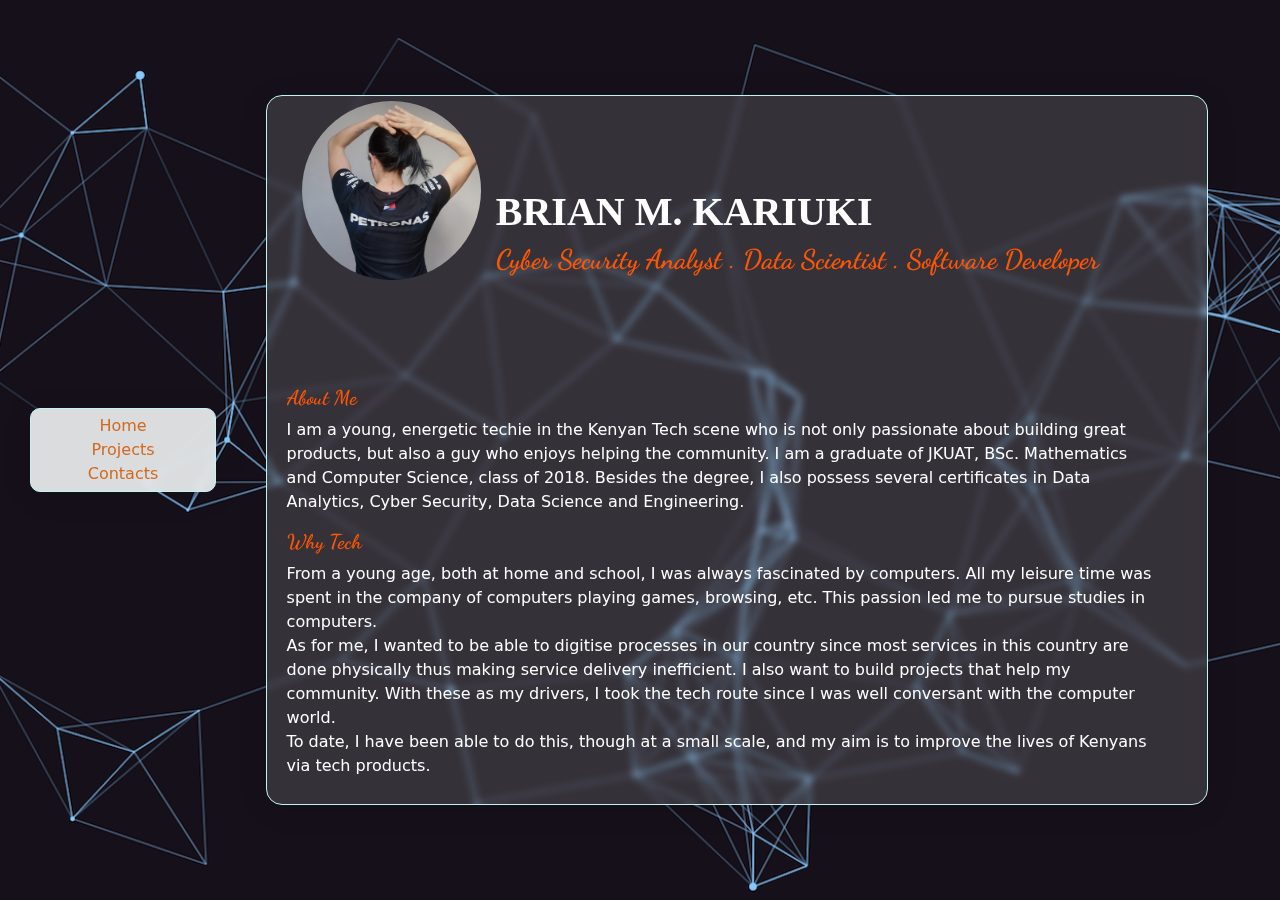
<file: index.html>
<!DOCTYPE html>
<html lang="en">
<head>
    <meta charset="UTF-8">
    <meta http-equiv="X-UA-Compatible" content="IE=edge">
    <meta name="viewport" content="width=device-width, initial-scale=1.0">
    <title>Home</title>
    <link rel="stylesheet" href="style.css">
    <link href="https://cdn.jsdelivr.net/npm/bootstrap@5.2.3/dist/css/bootstrap.min.css" rel="stylesheet">
    <script src="https://cdn.jsdelivr.net/npm/bootstrap@5.2.3/dist/js/bootstrap.bundle.min.js"></script>
    <link rel="preconnect" href="https://fonts.googleapis.com">
    <link rel="preconnect" href="https://fonts.gstatic.com" crossorigin>
    <link href="https://fonts.googleapis.com/css2?family=Abril+Fatface&family=Dancing+Script:wght@400..700&display=swap" rel="stylesheet">
    <link rel="stylesheet" href="https://cdnjs.cloudflare.com/ajax/libs/font-awesome/4.7.0/css/font-awesome.min.css">
    
</head>
<body>
    <div class="topnav y" id="myTopnav">
        <a href="javascript:void(0);" class="icon" onclick="toggleSidePanel()">
            <i class="fa fa-bars"></i>
        </a><br>
        <div class="nav_links">
            <a href="index.html">Home</a>
            <a href="projects.html">Projects</a>
            <a href="contact.html">Contacts</a>
        </div>
    </div>

    <section class="main">
        <div class="side_panel">
            <ul class="nav flex-column">
                <li class="nav-item"><a href="index.html" class="nav_link">Home</a></li>
                <li class="nav-item"><a href="projects.html" class="nav_link">Projects</a></li>
                <li class="nav-item"><a href="contact.html" class="nav_link">Contacts</a></li>
            </ul>
        </div>

        <div class="story">
            <div class="top">
                <div class="photo">
                    <img src="resources/pic.jpg" alt="Image unavailable" class="img-fluid rounded-circle">
                </div>
                <div class="intro">
                    <h1 class="zz">BRIAN M. KARIUKI</h1>
                    <h5 class="name z">Cyber Security Analyst . Data Scientist . Software Developer</h5>
                </div>
            </div>
            <div class="bottom">
                <h5 class="hh name">About Me</h5>
                <p>I am a young, energetic techie in the Kenyan Tech scene who is not only passionate about building great products, 
                    but also a guy who enjoys helping the community. I am a graduate of JKUAT, BSc. Mathematics and Computer Science, 
                    class of 2018. Besides the degree, I also possess several certificates in Data Analytics, Cyber Security, Data Science and Engineering.
                </p>
                <h5 class="hh name">Why Tech</h5>
                <p>From a young age, both at home and school, I was always fascinated by computers. All my leisure time was spent in the company 
                    of computers playing games, browsing, etc. This passion led me to pursue studies in computers. <br>
                    As for me, I wanted to be able to digitise processes in our country since most services in this country are done physically 
                    thus making service delivery inefficient. I also want to build projects that help my community. With these as my drivers, I took 
                    the tech route since I was well conversant with the computer world. <br>
                    To date, I have been able to do this, though at a small scale, and my aim is to improve the lives of Kenyans via tech products. 
                </p>
            </div>
        </div>
    </section>

    <script>
        function toggleSidePanel() {
            var navLinks = document.querySelector('.nav_links');
            if (navLinks.style.display === 'block') {
                navLinks.style.display = 'none';
            } else {
                navLinks.style.display = 'block';
            }
        }
    </script>
</body>
</html>
</file>
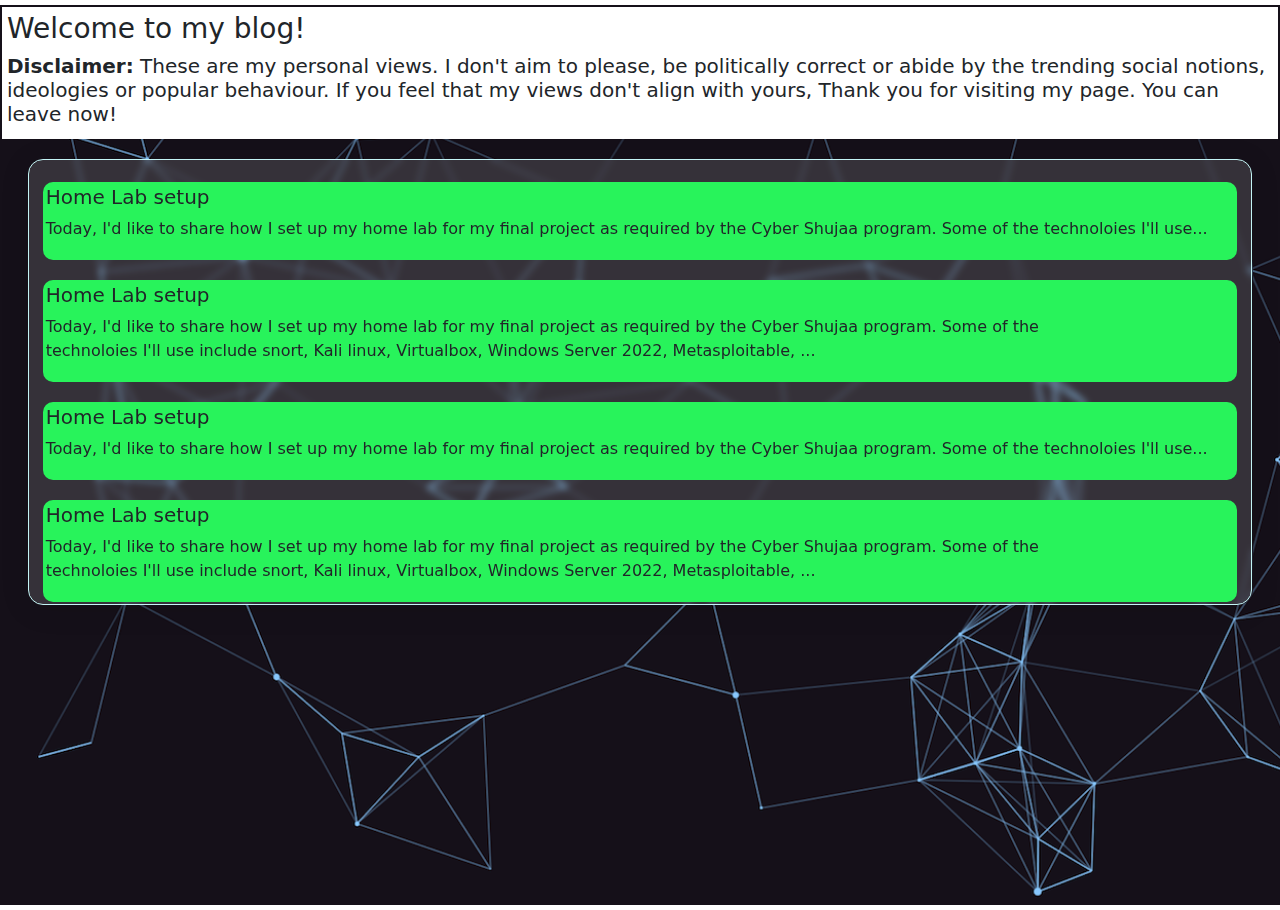
<file: blog.html>
<!DOCTYPE html>
<html lang="en">
<head>
    <meta charset="UTF-8">
    <meta name="viewport" content="width=device-width, initial-scale=1.0">
    <title>Blog</title>

    <link rel="stylesheet" href="style.css">
    <link href="https://cdn.jsdelivr.net/npm/bootstrap@5.2.3/dist/css/bootstrap.min.css" rel="stylesheet">
    <script src="https://cdn.jsdelivr.net/npm/bootstrap@5.2.3/dist/js/bootstrap.bundle.min.js"></script>
</head>
<body>
    <section class="base">
        <div class="one">
            <h3>Welcome to my blog!</h3>
            <h5>
                <span style="font-weight: bold;">Disclaimer:</span> 
                These are my personal views. I don't aim to please, be politically correct or abide by the trending 
                social notions, ideologies or popular behaviour. If you feel that my views don't align with yours, 
                Thank you for visiting my page. You can leave now!
            </h5>
        </div>
        <div class="cardboard">
            <div class="cadi">
                <div class="heading">
                    <h5 class="hh">Home Lab setup</h5>
                </div>
                <div class="msg">
                    <p>
                        Today, I'd like to share how I set up my home lab for my final project as required by the Cyber Shujaa program. Some of the technoloies I'll use...
                    </p>
                </div>
            </div>
            <div class="cadi">
                <div class="card-content">
                    <h5 class="hh">Home Lab setup</h5>
                </div>
                <div class="card-content">
                    <p>
                        Today, I'd like to share how I set up my home lab for my final project as required by the Cyber Shujaa program. 
                        Some of the technoloies I'll use include snort, Kali linux, Virtualbox, Windows Server 2022, Metasploitable, ...
                    </p>
                </div>
            </div>
            <div class="cadi">
                <div class="heading">
                    <h5 class="hh">Home Lab setup</h5>
                </div>
                <div class="msg">
                    <p>
                        Today, I'd like to share how I set up my home lab for my final project as required by the Cyber Shujaa program. Some of the technoloies I'll use...
                    </p>
                </div>
            </div>
            <div class="cadi">
                <div class="card-content">
                    <h5 class="hh">Home Lab setup</h5>
                </div>
                <div class="card-content">
                    <p>
                        Today, I'd like to share how I set up my home lab for my final project as required by the Cyber Shujaa program. 
                        Some of the technoloies I'll use include snort, Kali linux, Virtualbox, Windows Server 2022, Metasploitable, ...
                    </p>
                </div>
            </div>
        </div>
    </section>
</body>
</html>
</file>
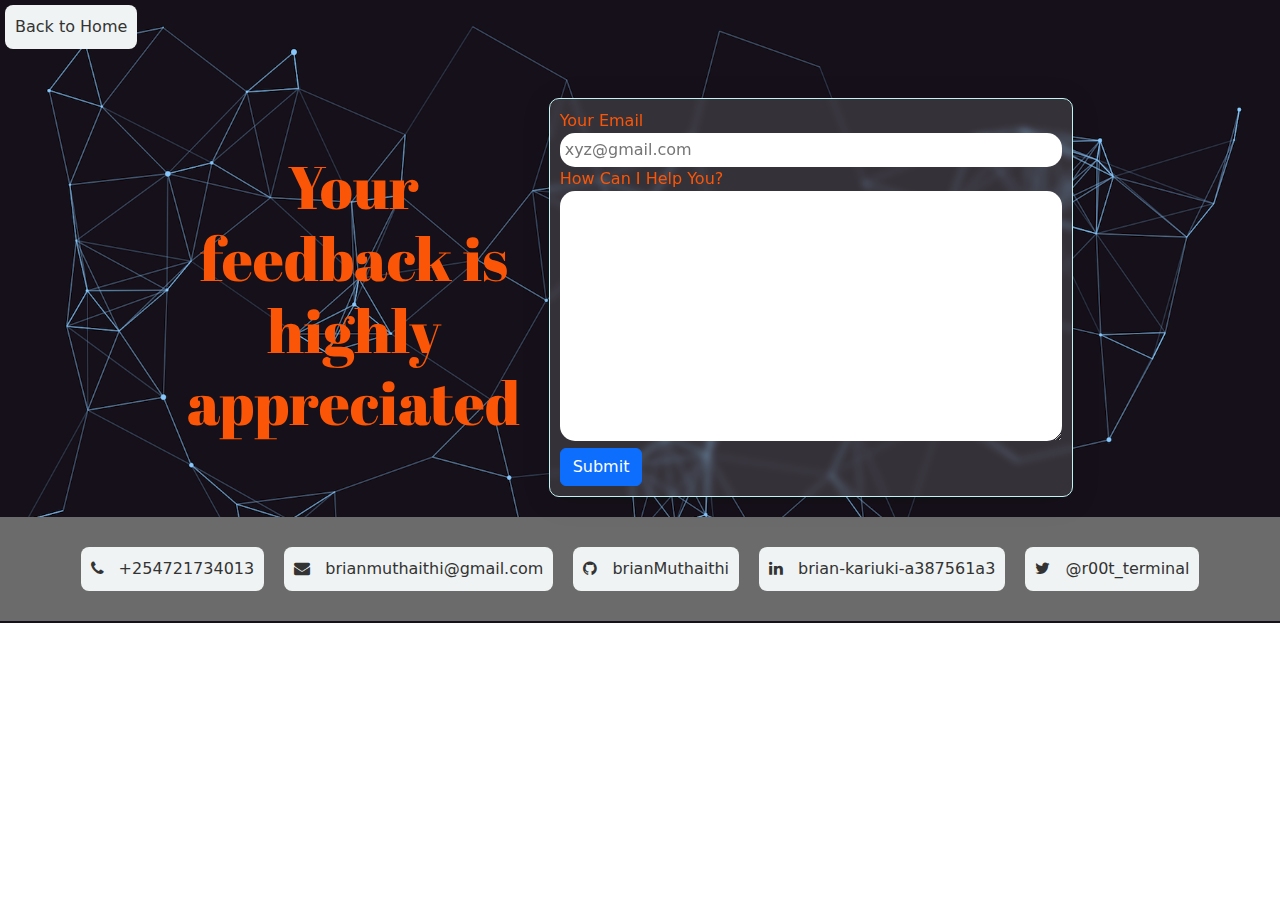
<file: contact.html>
<!DOCTYPE html>
<html lang="en">
<head>
    <meta charset="UTF-8">
    <meta name="viewport" content="width=device-width, initial-scale=1.0">
    <title>Contact</title>

    <link rel="stylesheet" href="style.css">
    <link href="https://cdn.jsdelivr.net/npm/bootstrap@5.2.3/dist/css/bootstrap.min.css" rel="stylesheet">
    <script src="https://cdn.jsdelivr.net/npm/bootstrap@5.2.3/dist/js/bootstrap.bundle.min.js"></script>

    <link rel="preconnect" href="https://fonts.googleapis.com">
    <link rel="preconnect" href="https://fonts.gstatic.com" crossorigin>
    <link href="https://fonts.googleapis.com/css2?family=Abril+Fatface&family=Dancing+Script:wght@400..700&display=swap" rel="stylesheet">
    <link rel="stylesheet" href="https://cdnjs.cloudflare.com/ajax/libs/font-awesome/4.7.0/css/font-awesome.min.css">

</head>  
<body>
    <div class="topnav y" id="myTopnav">
      <a href="javascript:void(0);" class="icon" onclick="toggleSidePanel()">
          <i class="fa fa-bars"></i>
      </a><br>
      <div class="nav_links">
          <a href="index.html">Home</a>
          <a href="projects.html">Projects</a>
          <a href="contact.html">Contacts</a>
      </div>
    </div>
    
    <section class="contact_base">
      <div class="back c mb-4">
        <a href="index.html">Back to Home</a>
      </div>

      <div class="container">
        <div class="row justify-content-center align-items-center form-card">
          <div class="col-12 col-md-5 col-lg-4 info">
            <h3 class="gamma">Your feedback is <br>highly <br>appreciated</h3>
          </div>
          <div class="col-12 col-md-7 col-lg-6 formure">
            <form action="#" method="post" class="form">
              <div>
                <label for="email">Your Email</label><br>
                <input type="email" name="email" placeholder="xyz@gmail.com" required>
              </div>
              <div>
                <label for="textarea">How Can I Help You?</label><br>
                <textarea name="textarea" id="textarea" cols="50" rows="10" required></textarea>
              </div>
              <button type="submit" class="btn btn-primary">Submit</button>
            </form>
          </div>
        </div>
      </div>   
      <div class="contact-links">
        <a href="tel:+254721734013">
          <i class="fa fa-phone"></i> +254721734013
        </a>
        <a href="mailto:brianmuthaithi@gmail.com">
          <i class="fa fa-envelope"></i> brianmuthaithi@gmail.com
        </a>
        <a href="https://github.com/brianMuthaithi" target="_blank">
          <i class="fa fa-github"></i> brianMuthaithi
        </a>
        <a href="https://linkedin.com/in/brian-kariuki-a387561a3" target="_blank">
          <i class="fa fa-linkedin"></i> brian-kariuki-a387561a3
        </a>
        <a href="https://x.com/@r00t_terminal" target="_blank">
          <i class="fa fa-twitter"></i> @r00t_terminal
        </a>
      </div>    
    </section>
    <script>
      function toggleSidePanel() {
          var navLinks = document.querySelector('.nav_links');
          if (navLinks.style.display === 'block') {
              navLinks.style.display = 'none';
          } else {
              navLinks.style.display = 'block';
          }
      }
    </script>
</body>
</html>
</file>
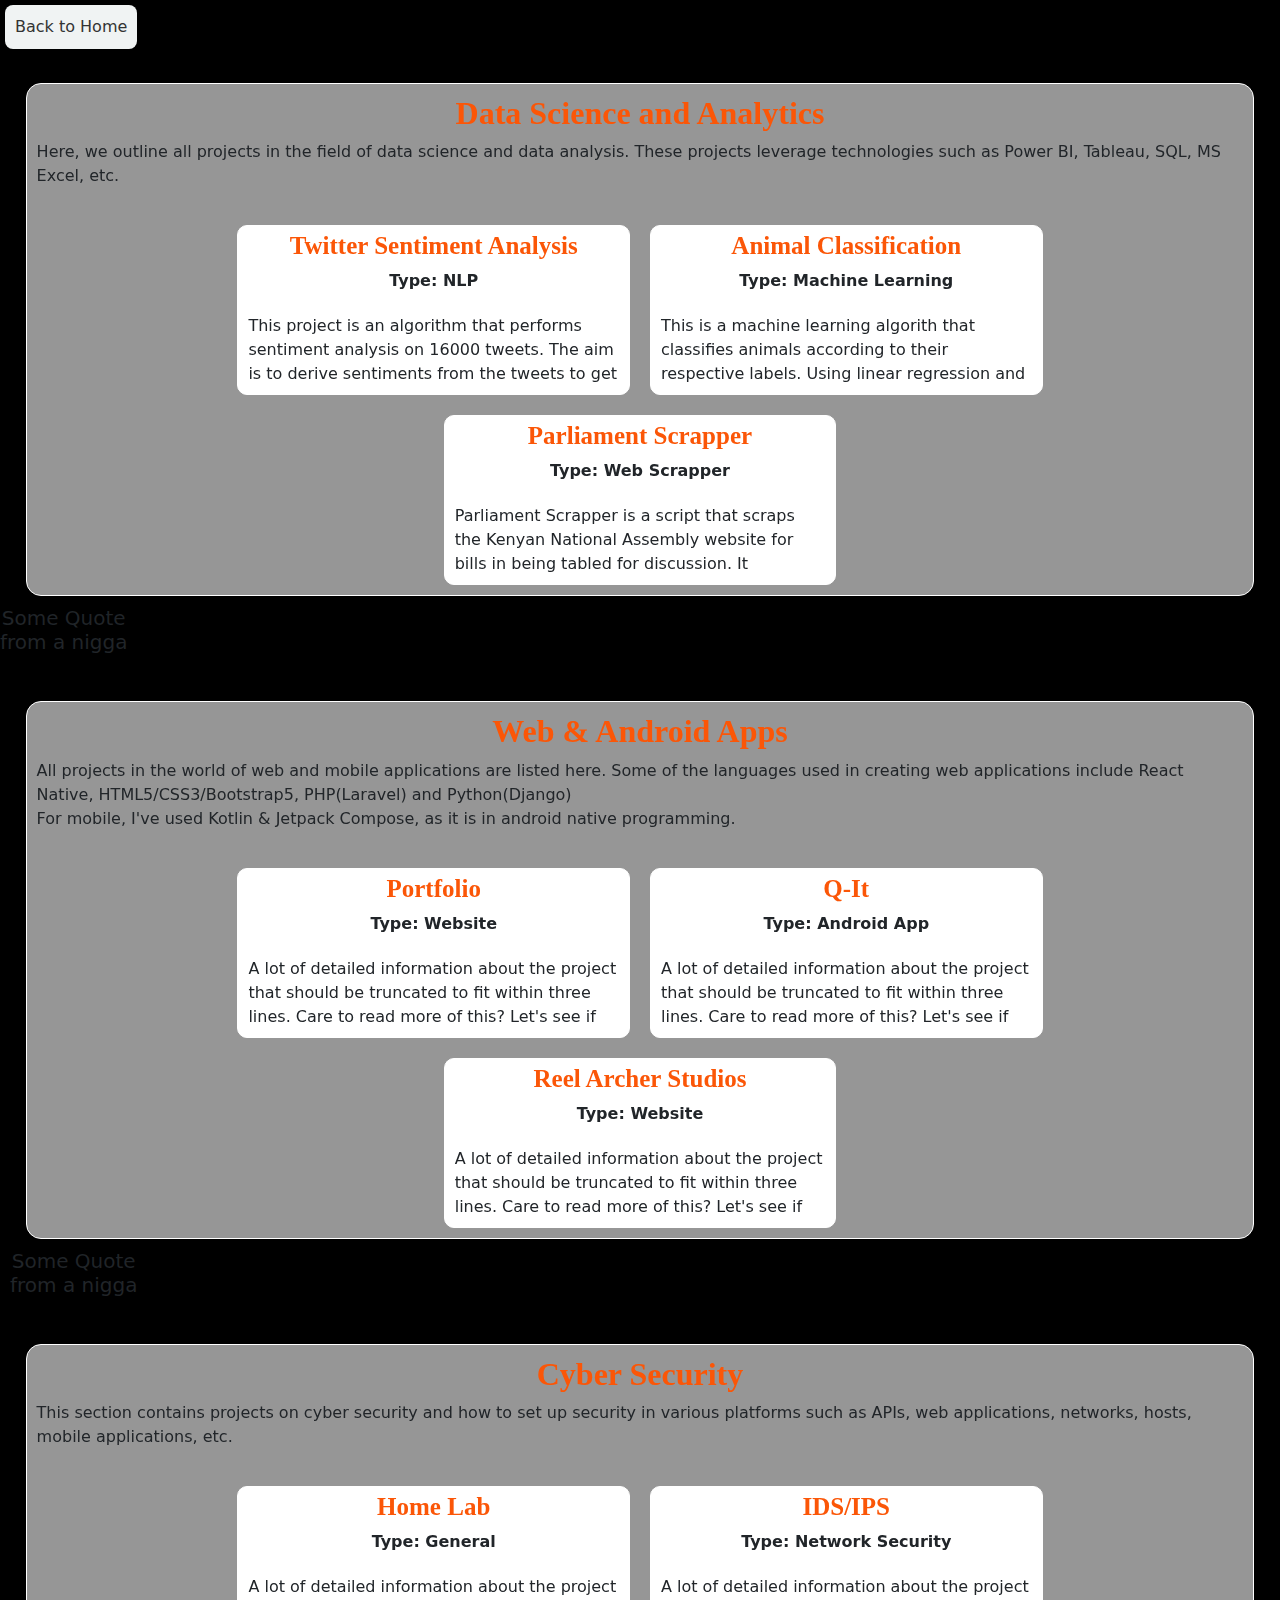
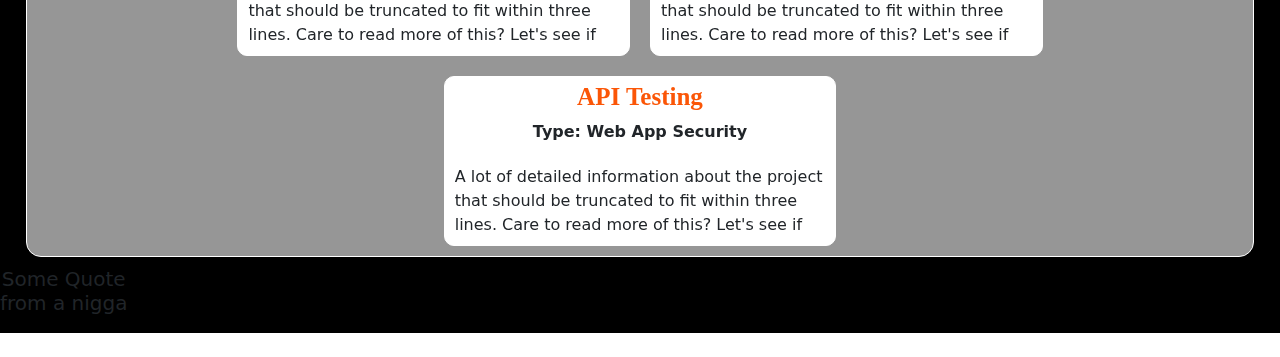
<file: projects.html>
<!DOCTYPE html>
<html lang="en">
<head>
    <meta charset="UTF-8">
    <meta name="viewport" content="width=device-width, initial-scale=1.0">
    <title>Projects</title>

    <link rel="stylesheet" href="style.css">
    <link href="https://cdn.jsdelivr.net/npm/bootstrap@5.2.3/dist/css/bootstrap.min.css" rel="stylesheet">
    <script src="https://cdn.jsdelivr.net/npm/bootstrap@5.2.3/dist/js/bootstrap.bundle.min.js"></script>
    <link rel="stylesheet" href="https://cdnjs.cloudflare.com/ajax/libs/font-awesome/4.7.0/css/font-awesome.min.css">

</head>
<body>
    <div class="topnav y" id="myTopnav">
        <a href="javascript:void(0);" class="icon" onclick="toggleSidePanel()">
            <i class="fa fa-bars"></i>
        </a><br>
        <div class="nav_links">
            <a href="index.html">Home</a>
            <a href="projects.html">Projects</a>
            <a href="contact.html">Contacts</a>
        </div>
    </div>

    <div class="zen">
        <div class="back c mb-4">
            <a href="index.html">Back to Home</a>
        </div>

        <div class="row mb-4">
            <div class="col-12 cont">
                <section class="dsc">
                    <div class="description">
                        <h4 class="name x">Data Science and Analytics</h4>
                        <p>Here, we outline all projects in the field of data science and data analysis. These projects leverage 
                            technologies such as Power BI, Tableau, SQL, MS Excel, etc.
                        </p>
                    </div>
                    <div class="project-cards">
                        <div class="col-12 col-md-6 col-lg-4 projo">
                            <a href="https://github.com/brianMuthaithi/Sentiment-Analysis/blob/master/tweets.ipynb" class="card-link">
                                <div class="ttl ttl-br">
                                    <h5 class="name xx">Twitter Sentiment Analysis</h5>
                                    <p class="yy">Type: NLP</p>
                                </div>
                                <div class="projo-desc">
                                    <p class="desc">
                                          This project is an algorithm that performs sentiment analysis on 16000 tweets. The aim is to derive sentiments from the tweets to get the ...
                                    </p>
                                </div>
                            </a>                       
                        </div>
                        <div class="col-12 col-md-6 col-lg-4 projo">
                            <a href="https://github.com/brianMuthaithi/ML_Training/blob/master/Final%20Project/project.ipynb" class="card-link">
                                <div class="ttl ttl-br">
                                    <h5 class="name xx">Animal Classification</h5>
                                    <p class="yy">Type: Machine Learning</p>
                                </div>
                                <div class="projo-desc">
                                    <p class="desc">
                                        This is a machine learning algorith that classifies animals according to their respective labels. Using linear regression and Convo2D technologies, ...                      
                                    </p>
                                </div>
                            </a>
                        </div>
                        <div class="col-12 col-md-6 col-lg-4 projo">
                            <a href="https://github.com/brianMuthaithi/Kenya-Parliament-Bill-Scraper" class="card-link">
                                <div class="ttl ttl-br">
                                    <h5 class="name xx">Parliament Scrapper</h5>
                                    <p class="yy">Type: Web Scrapper</p>
                                </div>
                                <div class="projo-desc">
                                    <p class="desc">
                                        Parliament Scrapper is a script that scraps the Kenyan National Assembly website for bills in 
                                        being tabled for discussion. It leverages tech ...
                                    </p>
                                </div>
                            </a>
                        </div>
                    </div>
                </section>
                <div class="quote">
                    <h5>Some Quote <br> from a nigga</h5>
                </div>
            </div>
        </div>
        
        <div class="row mb-4">
            <div class="col-12 cont">
                <section class="dsc">
                    <div class="description">
                        <h4 class="name x">Web & Android Apps</h4>
                        <p>All projects in the world of web and mobile applications are listed here. Some of the languages used in creating 
                            web applications include React Native, HTML5/CSS3/Bootstrap5, PHP(Laravel) and Python(Django) <br> 
                            For mobile, I've used Kotlin & Jetpack Compose, as it is in android native programming.
                        </p>
                    </div>
                    <div class="project-cards">
                        <div class="col-12 col-md-6 col-lg-4 projo">
                            <a href="https://github.com/brianMuthaithi" class="card-link">
                                <div class="ttl ttl-br">
                                    <h5 class="name xx">Portfolio</h5>
                                    <p class="yy">Type: Website</p>
                                </div>
                                <div class="projo-desc">
                                    <p class="desc">
                                        A lot of detailed information about the project that should be truncated to fit within three lines.
                                        Care to read more of this? Let's see if you have the time to...                   
                                    </p>
                                </div>
                            </a>                            
                        </div>
                        <div class="col-12 col-md-6 col-lg-4 projo">
                            <a href="https://github.com/brianMuthaithi" class="card-link">
                                <div class="ttl ttl-br">
                                    <h5 class="name xx">Q-It</h5>
                                    <p class="yy">Type: Android App</p>
                                </div>
                                <div class="projo-desc">
                                    <p class="desc">
                                        A lot of detailed information about the project that should be truncated to fit within three lines.
                                        Care to read more of this? Let's see if you have the time to...                    
                                    </p>
                                </div>
                            </a>                            
                        </div>
                        <div class="col-12 col-md-6 col-lg-4 projo">
                            <a href="https://github.com/brianMuthaithi" class="card-link">
                                <div class="ttl ttl-br">
                                    <h5 class="name xx">Reel Archer Studios</h5>
                                    <p class="yy">Type: Website</p>
                                </div>
                                <div class="projo-desc">
                                    <p class="desc">
                                        A lot of detailed information about the project that should be truncated to fit within three lines.
                                        Care to read more of this? Let's see if you have the time to...                     
                                    </p>
                                </div>
                            </a>                            
                        </div>
                    </div>
                </section>
                <div class="quote" style="margin-left: 10px;">
                    <h5>Some Quote <br> from a nigga</h5>
                </div>
            </div>
        </div>

        <div class="row mb-4">
            <div class="col-12 cont">
                <section class="dsc">
                    <div class="description">
                        <h4 class="name x">Cyber Security</h4>
                        <p>
                            This section contains projects on cyber security and how to set up security in various platforms such as 
                            APIs, web applications, networks, hosts, mobile applications, etc.
                        </p>
                    </div>
                    <div class="project-cards">
                        <div class="col-12 col-md-6 col-lg-4 projo">
                            <a href="https://github.com/brianMuthaithi" class="card-link">
                                <div class="ttl ttl-br">
                                    <h5 class="name xx">Home Lab</h5>
                                    <p class="yy">Type: General</p>
                                </div>
                                <div class="projo-desc">
                                    <p class="desc">
                                        A lot of detailed information about the project that should be truncated to fit within three lines.
                                        Care to read more of this? Let's see if you have the time to...                     
                                    </p>
                                </div>
                            </a>                            
                        </div>
                        <div class="col-12 col-md-6 col-lg-4 projo">
                            <a href="https://github.com/brianMuthaithi" class="card-link">
                                <div class="ttl ttl-br">
                                    <h5 class="name xx">IDS/IPS</h5>
                                    <p class="yy">Type: Network Security</p>
                                </div>
                                <div class="projo-desc">
                                    <p class="desc">
                                        A lot of detailed information about the project that should be truncated to fit within three lines.
                                        Care to read more of this? Let's see if you have the time to...                    
                                    </p>
                                </div>
                            </a>                            
                        </div>
                        <div class="col-12 col-md-6 col-lg-4 projo">
                            <a href="https://github.com/brianMuthaithi" class="card-link">
                                <div class="ttl ttl-br">
                                    <h5 class="name xx">API Testing</h5>
                                    <p class="yy">Type: Web App Security</p>
                                </div>
                                <div class="projo-desc">
                                    <p class="desc">
                                        A lot of detailed information about the project that should be truncated to fit within three lines.
                                        Care to read more of this? Let's see if you have the time to...                     
                                    </p>
                                </div>
                            </a>                            
                        </div>
                    </div>
                </section>
                <div class="quote">
                    <h5>Some Quote <br> from a nigga</h5>
                </div>
            </div>
        </div>
    </div>
    <script>
        function toggleSidePanel() {
            var navLinks = document.querySelector('.nav_links');
            if (navLinks.style.display === 'block') {
                navLinks.style.display = 'none';
            } else {
                navLinks.style.display = 'block';
            }
        }
    </script>    
</body>
</html>
</file>
<file: style.css>
body {
    scroll-behavior: smooth;
    overflow-x: hidden;
    margin: 0;
}
.back {
    width: 98%;
}
.back a {
    display: inline-block;
    text-decoration: none;
    color: #333;
    padding: 10px;
    border-radius: 8px;
    background-color: #f0f3f3;
    transition: background-color 0.3s ease;
    margin: 5px;    
}

/* topnav */
.y {
    display: none;
}
.topnav {
    overflow: hidden;
    background-color: rgb(58, 22, 22); 
    padding: 10px;
    z-index: 2;
}
.topnav .nav_links {
    background-color: rgb(22, 231, 231);
}
.topnav .initials {
    float: left;
    color: #fb5607;
    font-size: 20px;
    font-weight: bold;
    margin-right: 20px; 
}
.topnav a.icon {
    float: right;
    margin-right: 20px; 
}
.topnav .nav_links a {
    float: none;
    display: block;
    color: #fb5607;
    text-align: center;
    padding: 14px 16px;
    text-decoration: none;
    font-size: 17px;
}
@media (max-width: 768px) {
    .nav_links {
        display: none;
    }
}

/* index */
.main {
    background-image: url('resources/compute.png');
    background-size: cover;
    background-position: center;
    background-repeat: no-repeat;
    width: 100%;
    height: 100vh;
    display: flex;
    align-items: center;
    padding: 20px;
    box-sizing: border-box;
}
.side_panel {
    background: rgba(240, 243, 243, 0.9);
    box-shadow: 0 4px 30px rgba(0, 0, 0, 0.1);
    backdrop-filter: blur(3.7px);
    -webkit-backdrop-filter: blur(3.7px);
    border: 1px solid rgba(195, 244, 245, 1);
    width: 15%;
    height: auto;
    border-radius: 10px;
    margin-left: 10px;
    align-items: center;
    padding: 5px;
    flex-direction: column;
}
.nav_link {
    text-decoration: none;
    text-align: center;
    width: 100%;
    display: block;
    color: chocolate;
}
.nav-item {
    position: relative;
}
.story {
    height: auto;
    width: 76%;
    background: rgba(240, 243, 243, 0.15);
    box-shadow: 0 4px 30px rgba(0, 0, 0, 0.1);
    backdrop-filter: blur(3.7px);
    -webkit-backdrop-filter: blur(3.7px);
    margin-left: 4%;
    padding: 5px;
    color: white;
    border-radius: 16px;
    border: 1px solid rgba(195, 244, 245, 1);
    z-index: 1;
}
.top {
    height: auto;
    width: 95%;
    margin-left: 10px;
    display: flex;
    align-items: center;
}
.photo {
    border-radius: 50%;
    height: 30vh;
    width: 14vw;
    margin-left: 20px;
    object-fit: cover;
}
.zz {
    font-family: "Enchanted Tales", serif;
    font-weight: 700;
    font-optical-sizing: auto;
    font-style: normal;
}
.name {
    font-family: "Dancing Script", cursive;
    font-optical-sizing: auto;
    font-weight: 700;
    font-style: normal;
    color: #fb5607;
}
.z {
    font-size: 27px;
}
.intro {
    margin-left: 10px;
    width: 75%;
    padding: 5px;
}
.bottom {
    height: auto;
    width: 95%;
    margin-top: 10px;
    margin-left: 10px;
    padding: 5px;
}
@media (max-width: 768px) {
    .main {
        flex-direction: column;
        align-items: flex-start;
        padding: 10px;
        height: auto;
    }
    .side_panel {
        display: none;
    }
    .story {
        width: 100%;
        margin-left: 0;
    }
    .top {
        flex-direction: column;
        align-items: center;
        width: 100%;
        margin-left: 0;
    }
    .photo {
        margin-left: 0;
        width: 50vw;
        height: 50vw;
        object-fit: cover;
    }
    .intro {
        margin-left: 0;
        width: 100%;
        text-align: center;
        padding: 0;
    }
    .z {
        font-size: 22px;
    }
    .y {
        display: contents;
    }
}

/* projects */
@media (max-width: 768px) {
    .back {
        display: none;
    }
}
.zen {
    width: 100%; 
    height: auto; 
    background: rgb(0, 0, 0);
}
.cont {
    display: flex;
    flex-wrap: wrap;
    justify-content: space-between;
    align-items: flex-start;
}
.dsc {
    width: 96%;
    margin: 5px auto auto;
    border-radius: 15px;
    box-shadow: 0 4px 30px rgba(0, 0, 0, 0.1);
    backdrop-filter: blur(3.7px);
    -webkit-backdrop-filter: blur(3.7px);
    border: 1px solid rgb(255, 255, 255);
    background: rgb(150, 150, 150);
}
.description {
    padding: 10px;
}
.x {
    text-align: center;
    font-size: 32px;
}
.project-cards {
    display: flex;
    flex-wrap: wrap;
    justify-content: center;
    height: auto;
    width: 96%;
    margin: 1px auto auto;
}
.projo {
    background-color: #fff;
    border: 1px solid rgb(255, 255, 255);
    border-radius: 10px;
    margin: 10px;
    padding: 5px;
    width: 90%; 
    height: auto;
    text-decoration: none;
    transition: transform 0.4s ease, box-shadow 0.4s ease;
}
.projo:hover {
    transform: scale(1.07); 
    box-shadow: 0 8px 16px rgba(0, 0, 0, 0.2);
}
.projo .card-link {
    display: block;
    color: inherit; 
    text-decoration: none;
}
.projo .card-link h5, .projo .card-link p {
    text-decoration: none; 
}

/* Truncate the text to fit within three lines and show ellipsis */
.projo-desc {
    position: relative;
    max-height: 5em; /* Approximately 3 lines of text */
    overflow: hidden;
    padding: 5px;
}
.projo-desc p {
    display: inline;
    max-width: 100%;
    word-wrap: break-word;
}
/* Hide the more-link initially */
.more-link {
    display: none;
    position: absolute;
    bottom: 0;
    right: 0;
    text-decoration: none;
}
/* Ensure the more-link appears at the end of the truncated text */
.projo-desc.more-visible .more-link {
    display: inline;
}

.ttl {
    width: 100%;
}
.ttl-br {
    border-radius: 10px;
}
.xx {
    text-align: center;
    font-size: 25px;
}
.yy {
    text-align: center;
    font-weight: bolder;
}
/* .projo-desc {
    padding: 5px;
} */
.quote {
    text-align: center;
    display: flex;
    justify-content: center;
    align-items: center;
    text-align: center;
    margin: 10px 0;
}

/* contacts */
.contact_base {
    width: 100%;
    height: auto;
    background-image: url('resources/compute.png');
    background-size: cover;
    background-position: center;
    background-repeat: no-repeat;
    padding-bottom: 2px;
}
.form-card {
    background-color: rgba(255, 255, 255, 0.001);
    width: 100%;
    height: auto;
    margin: 5px auto auto;
    display: flex;
    flex-wrap: wrap;
    padding: 10px;
}
.info {
    margin-top: 15vh;
    padding: 10px;
    text-align: center;
}
.gamma {
    font-family: "Abril Fatface", serif;
    font-weight: 400;
    font-style: normal;
    font-size: 60px;
    color: #fb5607;
}
.formure {
    background-color: unset;
    padding: 10px;
}
.form {
    background: rgba(240, 243, 243, 0.15);
    box-shadow: 0 4px 30px rgba(0, 0, 0, 0.1);
    backdrop-filter: blur(3.7px);
    -webkit-backdrop-filter: blur(3.7px);
    border: 1px solid rgba(195, 244, 245, 1);
    color: #fb5607;
    border-radius: 10px;
    padding: 10px;
}
input, textarea {
    width: 100%;
    border-radius: 15px;
    padding: 5px;
    border: none;
}
button {
    border-radius: 10px;
}
.contact-links {
    width: 100%;
    padding: 20px;
    display: flex;
    justify-content: center;
    flex-wrap: wrap;
    background-color: rgb(107, 107, 107);
}
.contact-links a {
    display: inline-block;
    text-decoration: none;
    color: #333;
    padding: 10px;
    border-radius: 8px;
    background-color: #f0f3f3;
    transition: background-color 0.3s ease;
    margin: 10px;
}
.contact-links a:hover {
    background-color: #e0e3e3;
}
.contact-links i {
    margin-right: 10px;
}
@media (max-width: 768px) {
    .gamma {
        font-size: 40px; 
    }
    .contact-links {
        flex-direction: column;
        align-items: center; 
    }
    .contact-links a {
        margin: 10px 0; 
    }
    .info {
        margin-top: 5vh;
    }
}



/* blog */
.base {
    width: 100%;
    height: 100vh;
    margin: 5px auto;
    padding: 2px;
    background-image: url('resources/compute.png');
    background-size: cover;
}
.one {
    background-color: rgb(255, 255, 255);
    padding: 5px;
    width: 100%;
}
.cardboard {
    margin: 20px auto;
    width: 96%;
    height: auto;
    padding: 2px;
    border-radius: 15px;
    background: rgba(240, 243, 243, 0.15);
    box-shadow: 0 4px 30px rgba(0, 0, 0, 0.1);
    backdrop-filter: blur(3.7px);
    -webkit-backdrop-filter: blur(3.7px);
    border: 1px solid rgba(195, 244, 245, 1);
}
.cadi {
    background-color: rgb(40, 243, 91);
    width: 98%;
    margin: 20px auto auto;
    border-radius: 10px;
    padding: 3px;
}
.card-content {
    width: 90%;
}
</file>
